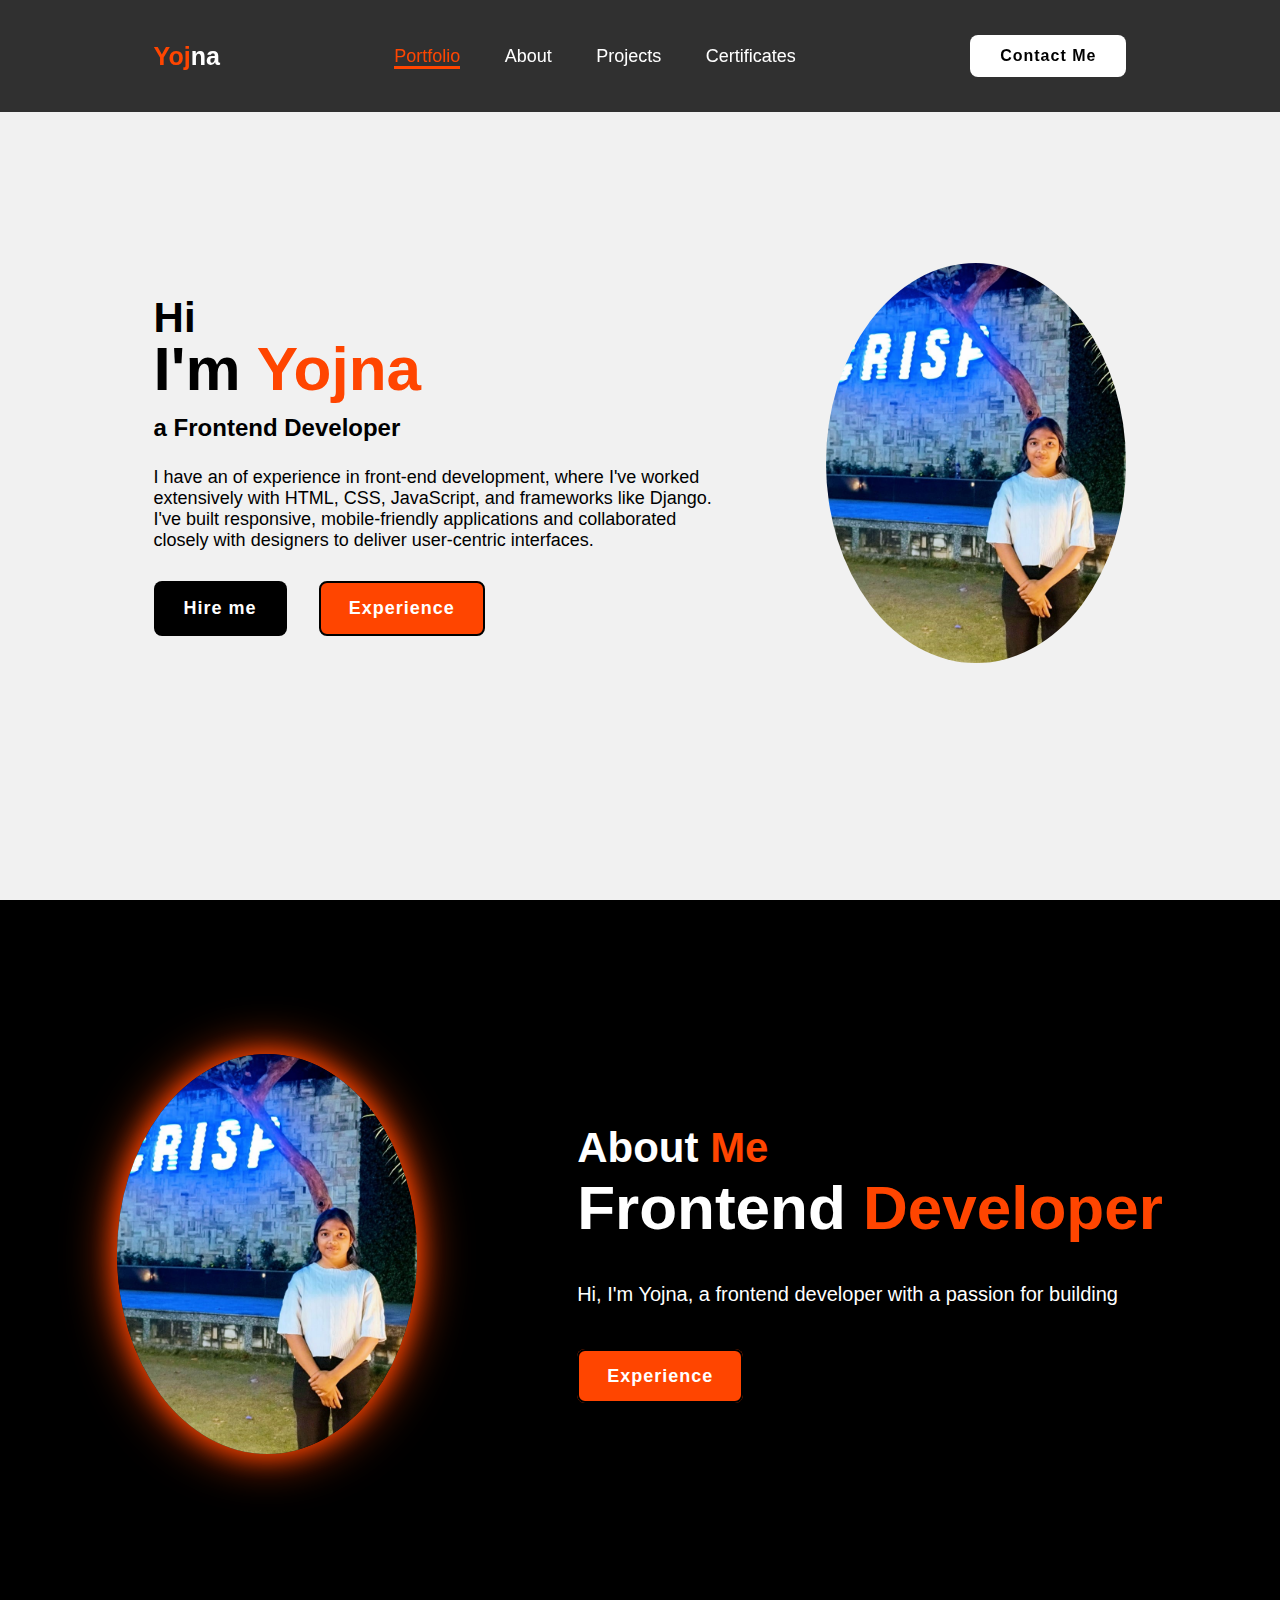
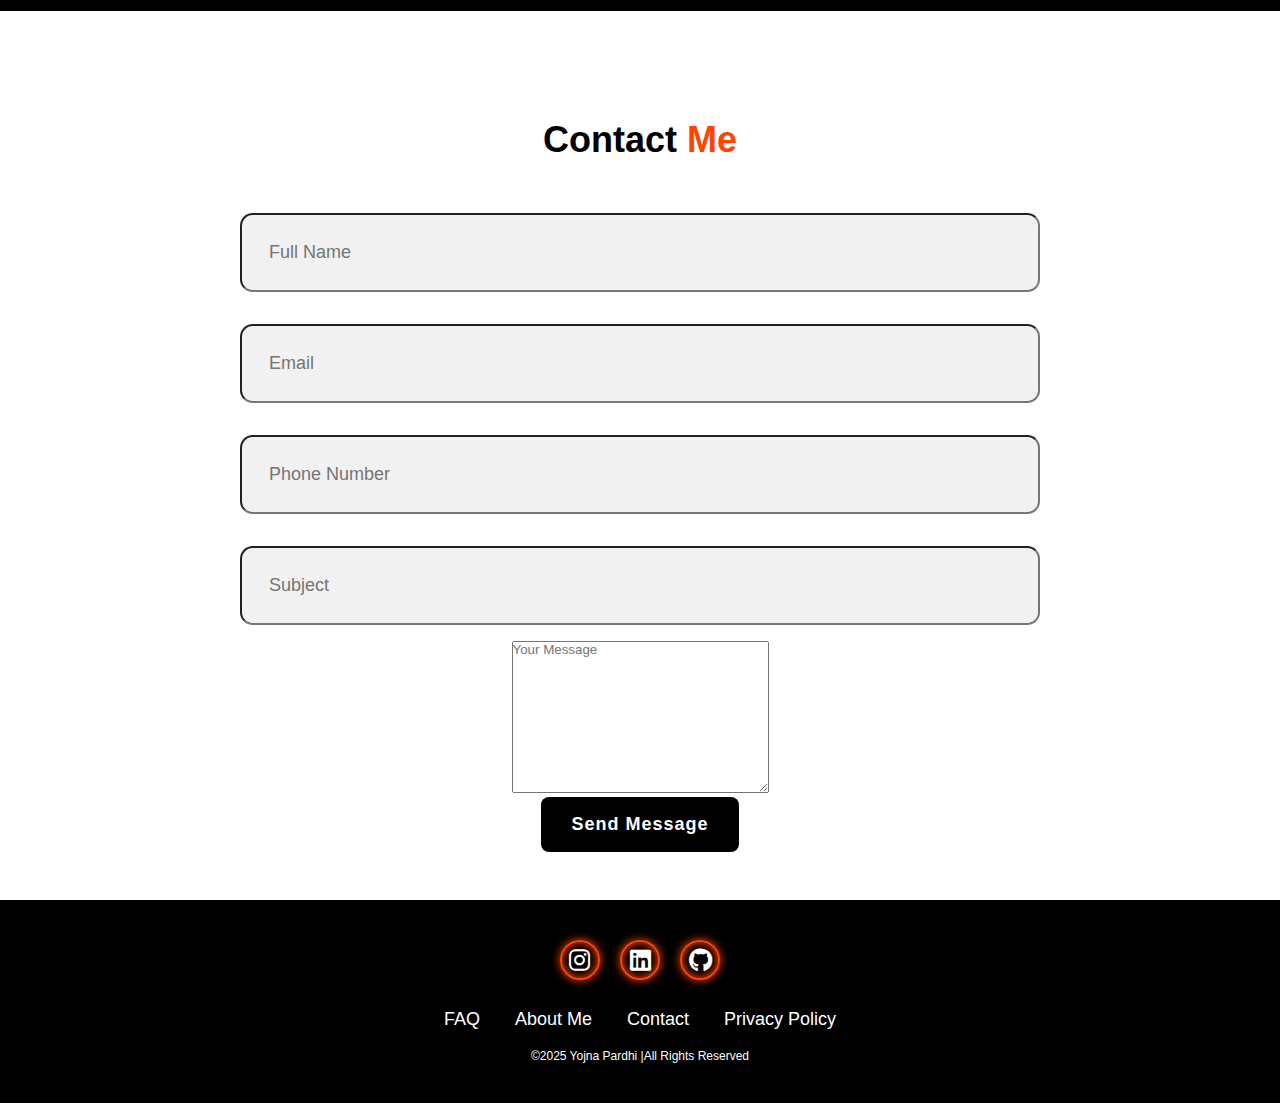
<file: index.html>
<!DOCTYPE html>
<html lang="en">
<head>
    <meta charset="UTF-8">
    <meta name="viewport" content="width=device-width, initial-scale=1.0">
    <title>My Portfolio</title>
    <link rel="stylesheet" href="style.css">
</head>
<body>
    <header class="header">
        <a href="#" class="logo"><span>Yoj</span>na</a>
        
        <nav class="navbar">
                <a href="index.html" class="active">Portfolio</a>
                <a href="about.html">About</a>
                <a href="project.html">Projects</a>
                <a href="certification.html">Certificates</a>
            
        </nav>
        <a href="#contact" class="contact">Contact Me</a>
    </header>

    <section class="home">
        <div class="home-content">
          <h3>Hi</h3><br>
      
        <h1>I'm <span>Yojna</span></h1> <br><br>
            <h2>a Frontend 
            Developer</h2>

       
          <p>I have an of experience in front-end development, 
            where I've worked extensively with HTML, CSS, JavaScript, 
            and frameworks like Django. I've built responsive, mobile-friendly 
            applications and collaborated closely with designers to deliver 
            user-centric interfaces.
          </p>
        
        <div class="btn-box">
            <button class="btn-1">Hire me</button>
            <button class="btn-2">Experience</button>
        </div>
        </div>
        <div class ="img-box">
            <img src="img.jpg">
        </div>
    </section>
    <section class="about">
        <div class="about-img">
            <img src="img.jpg" alt="">
        </div>
        <div class ="about-content">
            <h2 class="headding">About <span>Me</span></h2>
            <h3>Frontend <span>Developer</span> </h3>
            <p>Hi, I'm Yojna, a frontend developer with a passion for building</p>
            <a href="#" class="btn-2">Experience</a>
        </div>
    </section>
    <section class="contact-form" id="contact">
        <h2 class="contact-me">Contact  <span>Me</span></h2>
        <form action="#">
            <div class="input-box">
                <input type="text" placeholder="Full Name">
                <input type="email" placeholder="Email">
            </div>

            <div class="input-box">
                <input type="number" placeholder="Phone Number">
                <input type="text" placeholder="Subject">
            </div>

            <textarea name="" id="" cols="30"
            rows="10"placeholder="Your Message"></textarea><br>
            <input type="submit" value="Send Message"
            class="btn-1">
        </form>
    </section>
    <footer class="footer">
        <div class="social">
            <link href="https://cdnjs.cloudflare.com/ajax/libs/font-awesome/6.0.0/css/all.min.css" rel="stylesheet">
            <a href="https://instagram.com/yojna_28" target="_blank"><i class="fab fa-instagram"></i></a>
            <a href="https://www.linkedin.com/in/yojna-pardhi-48bb422bb?utm_source=share&utm_campaign=share_via&utm_content=profile&utm_medium=android_app" target="_blank"><i class="fab fa-linkedin"></i></a>
            <a href="https://github.com/Yojna28" target="_blank"><i class="fab fa-github"></i></a>
        </ul>
        </div>
        <ul class="list"> 
            <li>
                <a href="#">FAQ</a>
            </li>
            <li>
                <a href="#">About Me</a>
            </li>
            <li>
                <a href="#">Contact</a>
            </li>
            <li>
                <a href="#">Privacy Policy</a>
            </li>
        </ul>
        
        <p class="copyright">&copy;2025 Yojna Pardhi |All Rights Reserved</p>
    </footer>
</body>
</html>
</file>
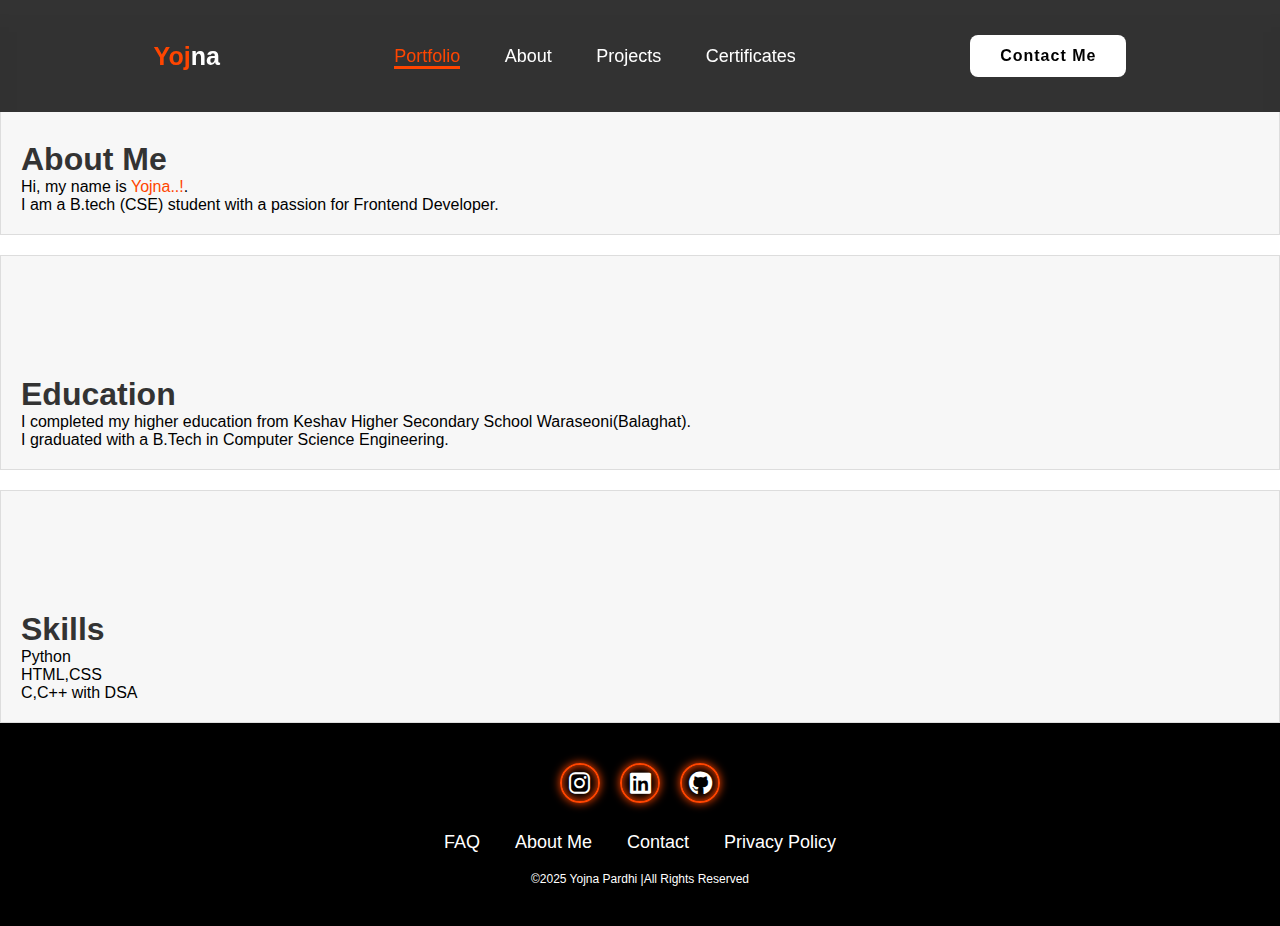
<file: about.html>
<!DOCTYPE html>
<html lang="en">
<head>
    <meta charset="UTF-8">
    <meta name="viewport" content="width=device-width, initial-scale=1.0">
    <title>About Me</title>
    <link rel="stylesheet" href="about.css">
    <link rel="stylesheet" href="style.css">
</head>
<body>
    <header>
        <header class="header">
            <a href="#" class="logo"><span>Yoj</span>na</a>
            
            <nav class="navbar">
                    <a href="index.html" class="active">Portfolio</a>
                    <a href="about.html">About</a>
                    <a href="project.html">Projects</a>
                    <a href="certification.html">Certificates</a>
                
            </nav>
            <a href="index.html" class="contact">Contact Me</a>
        </header>
    
    </header>
    <section id="about-me">
        <h1>About Me</h1>
        <p>Hi, my name is <span>Yojna..!</span>.</p>
        <p>I am a B.tech (CSE) student with a passion for Frontend Developer.</p>
    </section>
    <section id="education">
        <h1>Education</h1>
        <p>I completed my higher education from Keshav Higher Secondary School Waraseoni(Balaghat).</p>
        <p>I graduated with a B.Tech in Computer Science Engineering.</p>
    </section>
    <section id="skills">
        <h1>Skills</h1>
        <ul>
            <li>Python</li>
            <li>HTML,CSS</li>
            <li>C,C++ with DSA</li>
        </ul>
    </section>
</body>

<footer class="footer">
    <div class="social">
        <link href="https://cdnjs.cloudflare.com/ajax/libs/font-awesome/6.0.0/css/all.min.css" rel="stylesheet">
        <a href="https://instagram.com" target="_blank"><i class="fab fa-instagram"></i></a>
        <a href="https://linkedin.com" target="_blank"><i class="fab fa-linkedin"></i></a>
        <a href="https://github.com/Yojna28/Face-Detection-System.git" target="_blank"><i class="fab fa-github"></i></a>
    </ul>
    </div>
    <ul class="list">
        <li>
            <a href="#">FAQ</a>
        </li>
        <li>
            <a href="#">About Me</a>
        </li>
        <li>
            <a href="#">Contact</a>
        </li>
        <li>
            <a href="#">Privacy Policy</a>
        </li>
    </ul>
    
    <p class="copyright">&copy;2025 Yojna Pardhi |All Rights Reserved</p>
</footer>
</html>
</file>
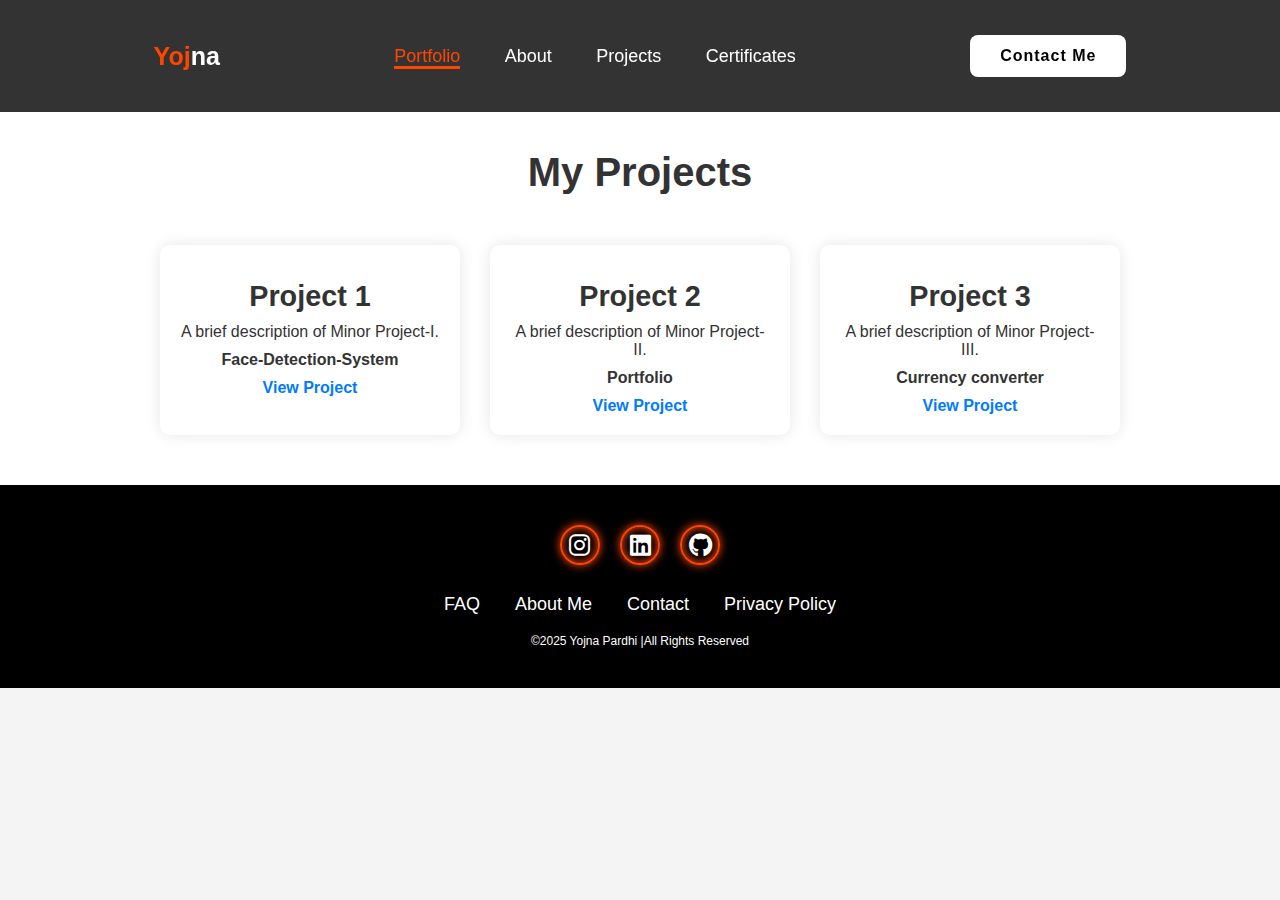
<file: project.html>
<!DOCTYPE html>
<html lang="en">
<head>
    <meta charset="UTF-8">
    <meta name="viewport" content="width=device-width, initial-scale=1.0">
    <title>My Portfolio</title>
    <link rel="stylesheet" href="project.css">
    <link rel="stylesheet" href="style.css">
</head>
<body>
    <header>
        <header class="header">
            <a href="#" class="logo"><span>Yoj</span>na</a>
            
            <nav class="navbar">
                    <a href="index.html" class="active">Portfolio</a>
                    <a href="about.html">About</a>
                    <a href="project.html">Projects</a>
                    <a href="certification.html">Certificates</a>
                
            </nav>
            <a href="index.html" class="contact">Contact Me</a>
        </header>
    
    </header>
   

    <!-- Projects Section -->
    <section id="projects">
        <h2>My Projects</h2>
        <div class="project-container">
            <!-- Project 1 -->
            <div class="project">
                
                <h3>Project 1</h3>
                <p>A brief description of Minor Project-I.</p>
                <p><b>Face-Detection-System</b></p>
                <a href="https://github.com/Yojna28/Face-Detection-System/blob/main/face_detection_system.ipynb" target="_blank">View Project</a>
            </div>
            <!-- Project 2 -->
            <div class="project">
                
                <h3>Project 2</h3>
                <p>A brief description of  Minor Project-II.</p>
                <p><b>Portfolio</b></p>
                <a href="http://127.0.0.1:5500/index.html" target="_blank">View Project</a>
            </div>
            <!-- Project 3 -->
            <div class="project">
                
                <h3>Project 3</h3>
                <p>A brief description of Minor Project-III.</p>
                <p><b>Currency converter</b></p>
                <a href="https://linktoproject3.com" target="_blank">View Project</a>
            </div>
        </div>
    </section>
    <footer class="footer">
        <div class="social">
            <link href="https://cdnjs.cloudflare.com/ajax/libs/font-awesome/6.0.0/css/all.min.css" rel="stylesheet">
            <a href="https://instagram.com" target="_blank"><i class="fab fa-instagram"></i></a>
            <a href="https://www.linkedin.com/in/yojna-pardhi-48bb422bb?utm_source=share&utm_campaign=share_via&utm_content=profile&utm_medium=android_app" target="_blank"><i class="fab fa-linkedin"></i></a>
            <a href="https://github.com/Yojna28/Face-Detection-System.git" target="_blank"><i class="fab fa-github"></i></a>
        </ul>
        </div>
        <ul class="list">
            <li>
                <a href="#">FAQ</a>
            </li>
            <li>
                <a href="#">About Me</a>
            </li>
            <li>
                <a href="#">Contact</a>
            </li>
            <li>
                <a href="#">Privacy Policy</a>
            </li>
        </ul>
        
        <p class="copyright">&copy;2025 Yojna Pardhi |All Rights Reserved</p>
    </footer>
</body>
</html>
</file>
<file: style.css>
*{
    margin: 0;
    padding: 0;
    box-sizing: border-box;
    font-family: 'Poppins', sans-serif;
    text-decoration: none;
    list-style: none;
}
.header{
    position: fixed;
    top: 0;
    left: 0;
    width: 100%;
    padding: 35px 12%;
    background: rgba(0,0,0,0.8);
    backdrop-filter: blur(10px);
    display: flex;
    justify-content: space-between;
    align-items: center;
    z-index: 100;
}
.logo{
    font-size: 25px;
    color: white;
    font-weight: 600;
    transition: 0.3s ease;
}
.logo:hover{
    color: orangered;
    text-shadow: 0 0 25px orangered;
    text-shadow: 0 0 50px orangered;
    transform: scale(1.1);
}
span{
    color:orangered
}
.navbar a{
    font-size: 18px;
    color: white;
    font-weight: 500;
    margin: 0 20px;
    border-bottom: 3px solid transparent;
    transition: 0.3s ease;
}
.navbar a:hover,
.navbar a.active{
color: orangered;
border-bottom: 3px solid orangered;
}
.contact{
    padding: 10px 28px;
    background-color:white ;
    color: black;
    border: 2px solid transparent;
    border-radius:8px ;
    font-size: 16px;
    letter-spacing: 1px;
    font-weight: 600;
    transition: 0.3s ease;
}
.contact:hover{
    background-color: orangered;
    box-shadow:  0 0 25px orangered;
    color:white;
}
.home{
    width:100;
    min-height: 100vh;
    background: rgb(241,241,241);
    display: flex;
    align-items: center;
    gap: 7em;
    padding:30px 12% 0;
    
    
}
.home-content{
    max-width: 800px;
}
.home-content h3{
    font-size: 42px;
    
}
.home-content h1{
    font-size: 62px;
    line-height: 18px;
}
.home-content p{
    font-size: 18px;
    margin: 25px 0 30px;
}
.btn-box{
    width:345px;
    display:flex;
    gap:2em;
}
.btn-1{
    padding: 15px 28px;
    background-color: black;
    color: white;
    border: 2px solid transparent;
    border-radius: 8px;
    font-size: 18px;
    letter-spacing:  1px;
    font-weight: 600;
    transition: 0.3s ease;
    cursor: pointer;
}
.btn-1:hover{
    background-color: white;
    color: black;
    border: 2px solid black;
}
.btn-2{
    padding:15px 28px;
    background-color: orangered;
    color: white;
    border: 2px solid black;
    border-radius: 8px;
    font-size: 18px;
    letter-spacing: 1px;
    font-weight: 600;
    transition: 0.3s ease;
    cursor: pointer;
}
.btn-2:hover{
    background-color: white;
    color: orangered;
}
.img-box img{
    border-radius: 50%;
    width: 300px;
}
::-webkit-scrollbar{
    width: 15px;
}

::-webkit-scrollbar-thumb{
    background-color: orangered;
}
::-webkit-scrollbar-track{
    background-color: rgba(0,0,0,0.6);
    width:50px;

}
.about{
    display: flex;
    justify-content: center;
    align-items: center;
    padding: 12% 8%;
    gap:10em;
    background: black;
}
.about-img img{
    position: relative;
    width: 300px;
    box-shadow: 0 0 25px orangered,
                0 0 50px orangered;
    border-radius:50%;                     
}
.about-content h2{
    text-align: left;
    color: white;
    font-size: 42px;
}
.about-content h3{
    font-size: 62px;
    color: white;
}
.about-content p{
    color: white;
    font-size: 20px;
    margin: 2em 0 3em;
}
.contact-form h2{
    text-align: center;
    margin-top: 3em;
    margin-bottom: 1em;
    font-size: 36px;
}
.contact-form form{
    max-width: 50em;
    margin: 1rem auto;
    text-align: center;
    margin-bottom: 3em;
}
.contact-form form .input-box{
    display: flex;
    justify-content: center;
    flex-wrap: wrap;
}
.contact-form form .input-box input,
.contact-form form .input-box textarea{
    width: 100%;
    padding: 1.5em;
    font-size: 18px;
    color: black;
    background: rgb(241,241,241);
    border-radius: .8rem;
    margin: 1rem 0;
    resize: none;
}
.footer{
    position: relative;
    bottom: 0;
    width: 100%;
    padding: 40px 0;
    background-color: black;

}
.footer .social{
    text-align: center;
    padding-bottom: 25px;
    color: white;
}
.footer .social a{
    font-size: 24px;
    color: white;
    border: 2px solid orangered;
    width:40px;
    height: 40px;
    line-height: 38px;
    display: inline-block;
    text-align: center;
    border-radius: 50%;
    margin: 0 8px;
    box-shadow: inset 0 0 10px orangered, 0 0 10px orangered;
    transition: 0.3s ease;
}
.footer .social a:hover{
    transform: scale(1.2)translateY(-10px);
    color: orangered;
    border: 2px solid orangered;
}
.footer ul{
    margin-top: 0;
    padding: 0;
    font-size: 18px;
    line-height: 1.6;
    margin-bottom: 0;
    text-align: center;
}
.footer ul li a{
    color: white;
    border-bottom: 3px solid transparent;
    transition: 0.3s ease;
}
.footer ul li a:hover{
    border-bottom: 3px solid orangered;
}
.footer ul li{
    display: inline-block;
    padding: 0 15px;
}
.footer .copyright{
    margin-top: 15px;
    text-align: center;
    font-size: 12px;
    color: white;
}
</file>
<file: about.css>
body {
    font-family: Arial, sans-serif;
    margin: 50;
    padding: 50;
}
*{
    margin: 0;
    padding: 0;
    box-sizing: border-box;
    font-family: 'Poppins', sans-serif;
    text-decoration: none;
    list-style: none;
}

.header{
    position: fixed;
    top: 0;
    left: 0;
    width: 100%;
    padding: 35px 12%;
    background: rgba(0,0,0,0.8);
    backdrop-filter: blur(10px);
    display: flex;
    justify-content: space-between;
    align-items: center;
    z-index: 100;
}
.logo{
    font-size: 25px;
    color: white;
    font-weight: 600;
    transition: 0.3s ease;
}
.logo:hover{
    color: orangered;
    text-shadow: 0 0 25px orangered;
    text-shadow: 0 0 50px orangered;
    transform: scale(1.1);
}
span{
    color:orangered
}
.navbar a{
    font-size: 18px;
    color: white;
    font-weight: 500;
    margin: 0 20px;
    border-bottom: 3px solid transparent;
    transition: 0.3s ease;
}
.navbar a:hover,
.navbar a.active{
color: orangered;
border-bottom: 3px solid orangered;
}
.contact{
    padding: 10px 28px;
    background-color:white ;
    color: black;
    border: 2px solid transparent;
    border-radius:8px ;
    font-size: 16px;
    letter-spacing: 1px;
    font-weight: 600;
    transition: 0.3s ease;
}
.contact:hover{
    background-color: orangered;
    box-shadow:  0 0 25px orangered;
    color:white;
}


section {
    padding: 20px;
}

h1 {
    margin-top: 100px;
}

#about-me, #education, #skills {
    background-color: #f7f7f7;
    border: 1px solid #ddd;
    margin-top: 20px;
    padding: 20px;
}

#about-me h1, #education h1, #skills h1 {
    color: #333;
}
.footer{
    position: relative;
    bottom: 0;
    width: 100%;
    padding: 40px 0;
    background-color: black;
}
.footer .social{
    text-align: center;
    padding-bottom: 25px;
    color: white;
}
.footer .social a{
    font-size: 24px;
    color: white;
    border: 2px solid orangered;
    width:40px;
    height: 40px;
    line-height: 38px;
    display: inline-block;
    text-align: center;
    border-radius: 50%;
    margin: 0 8px;
    box-shadow: inset 0 0 10px orangered, 0 0 10px orangered;
    transition: 0.3s ease;
}
.footer .social a:hover{
    transform: scale(1.2)translateY(-10px);
    color: orangered;
    border: 2px solid orangered;
}
.footer ul{
    margin-top: 0;
    padding: 0;
    font-size: 18px;
    line-height: 1.6;
    margin-bottom: 0;
    text-align: center;
}
.footer ul li a{
    color: white;
    border-bottom: 3px solid transparent;
    transition: 0.3s ease;
}
.footer ul li a:hover{
    border-bottom: 3px solid orangered;
}
.footer ul li{
    display: inline-block;
    padding: 0 15px;
}
.footer .copyright{
    margin-top: 15px;
    text-align: center;
    font-size: 12px;
    color: white;
}
</file>
<file: project.css>
/* General styling */
*{
    margin: 0;
    padding: 0;
    box-sizing: border-box;
    font-family: 'Poppins', sans-serif;
    text-decoration: none;
    list-style: none;
}

body {
    font-family: Arial, sans-serif;
    background-color: #f4f4f4;
    color: #333;
    
}

.header{
    position: fixed;
    top: 0;
    left: 0;
    width: 100%;
    padding: 35px 12%;
    background: rgba(0,0,0,0.8);
    backdrop-filter: blur(10px);
    display: flex;
    justify-content: space-between;
    align-items: center;
    z-index: 100;
}
.logo{
    font-size: 25px;
    color: white;
    font-weight: 600;
    transition: 0.3s ease;
}
.logo:hover{
    color: orangered;
    text-shadow: 0 0 25px orangered;
    text-shadow: 0 0 50px orangered;
    transform: scale(1.1);
}
span{
    color:orangered
}
.navbar a{
    font-size: 18px;
    color: white;
    font-weight: 500;
    margin: 0 20px;
    border-bottom: 3px solid transparent;
    transition: 0.3s ease;
}
.navbar a:hover,
.navbar a.active{
color: orangered;
border-bottom: 3px solid orangered;
}
.contact{
    padding: 10px 28px;
    background-color:white ;
    color: black;
    border: 2px solid transparent;
    border-radius:8px ;
    font-size: 16px;
    letter-spacing: 1px;
    font-weight: 600;
    transition: 0.3s ease;
}
.contact:hover{
    background-color: orangered;
    box-shadow:  0 0 25px orangered;
    color:white;
}

/* Projects Section Styling */
#projects {
    padding: 50px 0;
    text-align: center;
    background-color: #fff;
}

#projects h2 {
    font-size: 2.5em;
    margin-top: 50px;
    padding: 50px;
}

.project-container {
    display: flex;
    justify-content: center;
    gap: 30px;
    flex-wrap: wrap;
}

.project {
    background-color: #fff;
    padding: 20px;
    border-radius: 10px;
    box-shadow: 0 0 15px rgba(0, 0, 0, 0.1);
    width: 300px;
    text-align: center;
}



.project h3 {
    font-size: 1.8em;
    margin-top: 15px;
}

.project p {
    font-size: 1em;
    margin: 10px 0;
}

.project a {
    text-decoration: none;
    color: #007BFF;
    font-weight: bold;
}

.project a:hover {
    text-decoration: underline;
}
.footer{
    position: relative;
    bottom: 0;
    width: 100%;
    padding: 40px 0;
    background-color: black;
}
.footer .social{
    text-align: center;
    padding-bottom: 25px;
    color: white;
}
.footer .social a{
    font-size: 24px;
    color: white;
    border: 2px solid orangered;
    width:40px;
    height: 40px;
    line-height: 38px;
    display: inline-block;
    text-align: center;
    border-radius: 50%;
    margin: 0 8px;
    box-shadow: inset 0 0 10px orangered, 0 0 10px orangered;
    transition: 0.3s ease;
}
.footer .social a:hover{
    transform: scale(1.2)translateY(-10px);
    color: orangered;
    border: 2px solid orangered;
}
.footer ul{
    margin-top: 0;
    padding: 0;
    font-size: 18px;
    line-height: 1.6;
    margin-bottom: 0;
    text-align: center;
}
.footer ul li a{
    color: white;
    border-bottom: 3px solid transparent;
    transition: 0.3s ease;
}
.footer ul li a:hover{
    border-bottom: 3px solid orangered;
}
.footer ul li{
    display: inline-block;
    padding: 0 15px;
}
.footer .copyright{
    margin-top: 15px;
    text-align: center;
    font-size: 12px;
    color: white;
}
</file>
